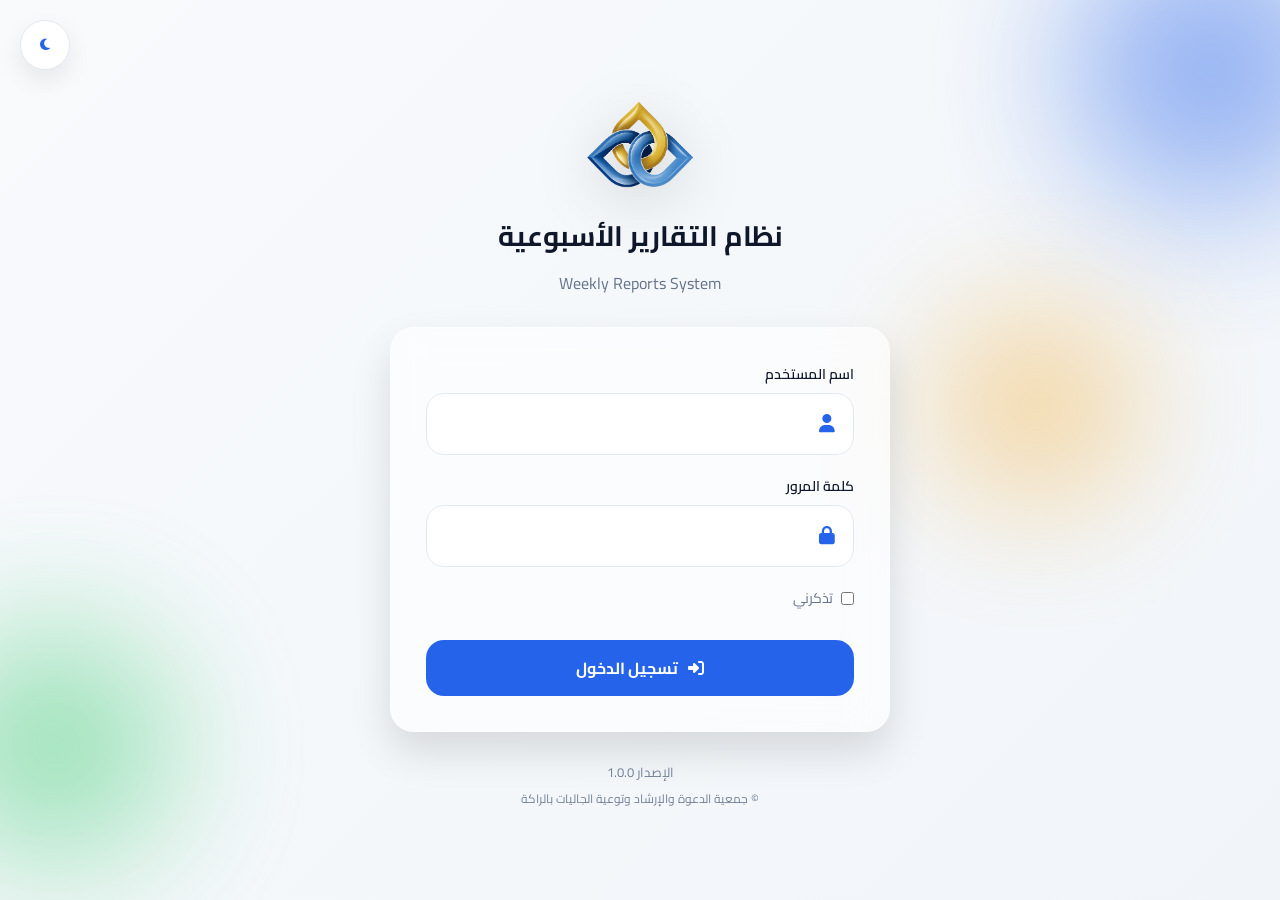
<file: index.html>
<!DOCTYPE html>
<html lang="ar" dir="rtl">

<head>

    <meta charset="UTF-8">
    <meta name="viewport" content="width=device-width, initial-scale=1.0">

    <title>نظام التقارير الأسبوعية</title>

    <meta name="description" content="Weekly Reports System">

    <!-- Google Font -->
    <link rel="preconnect" href="https://fonts.googleapis.com">
    <link rel="preconnect" href="https://fonts.gstatic.com" crossorigin>

    <link href="https://fonts.googleapis.com/css2?family=Cairo:wght@300;400;500;600;700;800&display=swap"
        rel="stylesheet">

    <!-- Font Awesome -->
    <link rel="stylesheet"
        href="https://cdnjs.cloudflare.com/ajax/libs/font-awesome/6.7.2/css/all.min.css">

    <!-- CSS -->
    
    <link rel="stylesheet" href="assets/css/variables.css">
    <link rel="stylesheet" href="assets/css/reset.css">
    <link rel="stylesheet" href="assets/css/layout.css">
    <link rel="stylesheet" href="assets/css/components.css">
    <link rel="stylesheet" href="assets/css/animations.css">
    <link rel="stylesheet" href="assets/css/responsive.css">
    <link rel="stylesheet" href="assets/css/style.css">

</head>

<body>

    <!-- Background -->

    <div class="background">

        <span class="circle circle-1"></span>
        <span class="circle circle-2"></span>
        <span class="circle circle-3"></span>

    </div>

    <!-- Login -->

    <main id="loginContainer" class="login-container">

        <!-- Logo -->

        <section class="login-header">

            <img
                src="assets/images/logo.png"
                alt="Logo"
                id="logo"
                class="logo">

            <h1 class="system-title">

                نظام التقارير الأسبوعية

            </h1>

            <p class="system-subtitle">

                Weekly Reports System

            </p>

        </section>

        <!-- Card -->

        <section class="login-card">

            <form id="loginForm">

                <!-- Username -->

                <div class="input-group">

                    <label>

                        اسم المستخدم

                    </label>

                    <div class="input-box">

                        <i class="fa-solid fa-user"></i>

                        <input
                            id="username"
                            type="text"
                            autocomplete="username"
                            required>

                    </div>

                </div>

                <!-- Password -->

                <div class="input-group">

                    <label>

                        كلمة المرور

                    </label>

                    <div class="input-box">

                        <i class="fa-solid fa-lock"></i>

                        <input
                            id="password"
                            type="password"
                            autocomplete="current-password"
                            required>

                    </div>

                </div>

                <!-- Remember -->

                <div class="remember-row">

                    <label class="remember">

                        <input
                            id="rememberMe"
                            type="checkbox">

                        <span>

                            تذكرني

                        </span>

                    </label>

                </div>

                <!-- Button -->

                <button
                    id="loginBtn"
                    class="login-btn"
                    type="submit">

                    <i class="fa-solid fa-right-to-bracket"></i>

                    تسجيل الدخول

                </button>

            </form>

        </section>

        <!-- Theme -->

        <button
            id="themeToggle"
            class="theme-toggle"
            type="button">

            <i class="fa-solid fa-moon"></i>

        </button>

        <!-- Footer -->

        <footer class="footer">

            <span>

                الإصدار 1.0.0

            </span>

            <small>

                © جمعية الدعوة والإرشاد وتوعية الجاليات بالراكة

            </small>

        </footer>

    </main>

    <!-- JS -->
    <script src="config/config.js"></script>
    
    <script src="assets/js/core/api.js"></script>
    
    <script src="assets/js/core/app.js"></script>

    <script src="assets/js/core/auth.js"></script>

    <script src="assets/js/modules/theme.js"></script>

    <script src="assets/js/pages/login.js"></script>

</body>

</html>
</file>
<file: assets/css/variables.css>
/* ==========================================
   Weekly Reports System
   Design System v1.0
========================================== */

:root{

    /* Typography */

    --font-family: "Cairo", sans-serif;

    --font-size-xs:12px;
    --font-size-sm:14px;
    --font-size-md:16px;
    --font-size-lg:18px;
    --font-size-xl:22px;
    --font-size-2xl:28px;
    --font-size-3xl:36px;

    /* Font Weight */

    --fw-light:300;
    --fw-normal:400;
    --fw-medium:500;
    --fw-semibold:600;
    --fw-bold:700;
    --fw-black:800;

    /* Radius */

    --radius-sm:8px;
    --radius-md:12px;
    --radius-lg:18px;
    --radius-xl:24px;
    --radius-full:999px;

    /* Shadows */

    --shadow-sm:0 4px 12px rgba(0,0,0,.05);

    --shadow-md:0 10px 25px rgba(0,0,0,.08);

    --shadow-lg:0 20px 40px rgba(0,0,0,.12);

    /* Animation */

    --transition:.30s ease;

    /* Layout */

    --header-height:70px;

    --sidebar-width:260px;

    --container-width:1200px;

    /* Colors */

    --primary:#2563EB;

    --primary-hover:#1D4ED8;

    --success:#22C55E;

    --warning:#F59E0B;

    --danger:#EF4444;

    --info:#06B6D4;

    /* Light */

    --background:#F8FAFC;

    --surface:#FFFFFF;

    --surface-alt:#F1F5F9;

    --text:#0F172A;

    --text-light:#64748B;

    --border:#E2E8F0;

    /* Glass */

    --glass-bg:rgba(255,255,255,.60);

    --glass-border:rgba(255,255,255,.25);

    --blur:18px;

}


/* ==========================================
            Dark Theme
========================================== */

[data-theme="dark"]{

    --background:#0F172A;

    --surface:#1E293B;

    --surface-alt:#334155;

    --text:#F8FAFC;

    --text-light:#CBD5E1;

    --border:#475569;

    --glass-bg:rgba(30,41,59,.70);

    --glass-border:rgba(255,255,255,.08);

    --shadow-sm:0 4px 12px rgba(0,0,0,.25);

    --shadow-md:0 10px 30px rgba(0,0,0,.35);

    --shadow-lg:0 20px 50px rgba(0,0,0,.45);

}
</file>
<file: assets/css/layout.css>
/* ==========================================
   LAYOUT.CSS
   Weekly Reports System
========================================== */

/* ---------- Body ---------- */

body{
    min-height:100vh;
    background:var(--background);
}

/* ---------- Main Container ---------- */

.container{

    width:min(100% - 32px,var(--container-width));

    margin-inline:auto;

}

/* ---------- Login Page ---------- */

.login-container{

    min-height:100vh;

    display:flex;

    flex-direction:column;

    justify-content:center;

    align-items:center;

    padding:40px 20px;

    position:relative;

    z-index:2;

}

/* ---------- Login Header ---------- */

.login-header{

    display:flex;

    flex-direction:column;

    align-items:center;

    gap:12px;

    margin-bottom:30px;

}

/* ---------- Login Card ---------- */

.login-card{

    width:100%;

    max-width:420px;

}

/* ---------- Form ---------- */

#loginForm{

    display:flex;

    flex-direction:column;

    gap:20px;

}

/* ---------- Input Group ---------- */

.input-group{

    display:flex;

    flex-direction:column;

    gap:8px;

}

/* ---------- Remember ---------- */

.remember-row{

    display:flex;

    justify-content:space-between;

    align-items:center;

}

/* ---------- Footer ---------- */

.footer{

    margin-top:30px;

    display:flex;

    flex-direction:column;

    align-items:center;

    gap:6px;

    text-align:center;

}

/* ---------- Theme Button ---------- */

.theme-toggle{

    position:fixed;

    top:20px;

    left:20px;

    z-index:999;

}

/* ---------- Background ---------- */

.background{

    position:fixed;

    inset:0;

    overflow:hidden;

    z-index:1;

}
</file>
<file: assets/css/components.css>
/* ==========================================
   COMPONENTS.CSS
   Weekly Reports System
========================================== */

/* ========= Logo ========= */

.logo{

    width:110px;

    height:110px;

    object-fit:contain;

}

/* ========= Titles ========= */

.system-title{

    font-size:var(--font-size-2xl);

    font-weight:var(--fw-bold);

    color:var(--text);

    text-align:center;

}

.system-subtitle{

    font-size:var(--font-size-md);

    color:var(--text-light);

    text-align:center;

}

/* ========= Login Card ========= */

.login-card{

    background:var(--glass-bg);

    backdrop-filter:blur(var(--blur));

    -webkit-backdrop-filter:blur(var(--blur));

    border:1px solid var(--glass-border);

    border-radius:var(--radius-xl);

    padding:35px;

    box-shadow:var(--shadow-lg);

}

/* ========= Labels ========= */

.input-group label{

    font-size:var(--font-size-sm);

    font-weight:var(--fw-semibold);

    color:var(--text);

}

/* ========= Input ========= */

.input-box{

    display:flex;

    align-items:center;

    gap:12px;

    background:var(--surface);

    border:1px solid var(--border);

    border-radius:var(--radius-lg);

    padding:15px 18px;

    transition:var(--transition);

}

.input-box i{

    color:var(--primary);

    font-size:18px;

}

.input-box input{

    flex:1;

    font-size:var(--font-size-md);

    color:var(--text);

}

.input-box:focus-within{

    border-color:var(--primary);

    box-shadow:0 0 0 4px rgba(37,99,235,.12);

}

/* ========= Remember ========= */

.remember{

    display:flex;

    align-items:center;

    gap:8px;

    font-size:14px;

    color:var(--text-light);

    cursor:pointer;

}

/* ========= Login Button ========= */

.login-btn{

    width:100%;

    height:56px;

    border-radius:var(--radius-lg);

    background:var(--primary);

    color:#fff;

    font-size:16px;

    font-weight:700;

    display:flex;

    justify-content:center;

    align-items:center;

    gap:10px;

    transition:var(--transition);

}

.login-btn:hover{

    background:var(--primary-hover);

    transform:translateY(-2px);

}

.login-btn:active{

    transform:scale(.98);

}

/* ========= Theme ========= */

.theme-toggle{

    width:50px;

    height:50px;

    border-radius:50%;

    background:var(--surface);

    border:1px solid var(--border);

    box-shadow:var(--shadow-md);

    display:flex;

    justify-content:center;

    align-items:center;

    color:var(--primary);

    transition:var(--transition);

}

.theme-toggle:hover{

    transform:rotate(20deg);

}

/* ========= Footer ========= */

.footer{

    color:var(--text-light);

    font-size:13px;

}

.footer small{

    font-size:12px;

}
</file>
<file: assets/css/animations.css>
/* ==========================================
   ANIMATIONS.CSS
   Weekly Reports System
========================================== */

/* ========= Transition ========= */

*{
    transition:
        background var(--transition),
        color var(--transition),
        border-color var(--transition),
        box-shadow var(--transition),
        transform var(--transition),
        opacity var(--transition);
}

/* ========= Fade ========= */

@keyframes fadeIn{

    from{

        opacity:0;

    }

    to{

        opacity:1;

    }

}

/* ========= Slide Up ========= */

@keyframes slideUp{

    from{

        opacity:0;

        transform:translateY(30px);

    }

    to{

        opacity:1;

        transform:translateY(0);

    }

}

/* ========= Scale ========= */

@keyframes scaleIn{

    from{

        opacity:0;

        transform:scale(.95);

    }

    to{

        opacity:1;

        transform:scale(1);

    }

}

/* ========= Floating ========= */

@keyframes floating{

    0%{

        transform:translateY(0px);

    }

    50%{

        transform:translateY(-15px);

    }

    100%{

        transform:translateY(0px);

    }

}

/* ========= Rotate ========= */

@keyframes rotateSlow{

    from{

        transform:rotate(0deg);

    }

    to{

        transform:rotate(360deg);

    }

}

/* ========= Glow ========= */

@keyframes glow{

    0%{

        box-shadow:0 0 0 rgba(37,99,235,0);

    }

    50%{

        box-shadow:0 0 25px rgba(37,99,235,.25);

    }

    100%{

        box-shadow:0 0 0 rgba(37,99,235,0);

    }

}

/* ========= Login ========= */

.login-header{

    animation:slideUp .7s ease;

}

.login-card{

    animation:scaleIn .8s ease;

}

.footer{

    animation:fadeIn 1s ease;

}

/* ========= Background ========= */

.circle{

    animation:floating 8s ease-in-out infinite;

}

.circle:nth-child(2){

    animation-delay:2s;

}

.circle:nth-child(3){

    animation-delay:4s;

}
</file>
<file: assets/css/responsive.css>
/* ==========================================
   RESPONSIVE.CSS
========================================== */

/* ========= Tablet ========= */

@media (min-width:768px){

    .login-card{

        max-width:460px;

    }

}

/* ========= Laptop ========= */

@media (min-width:992px){

    .login-card{

        max-width:480px;

    }

}

/* ========= Desktop ========= */

@media (min-width:1200px){

    .login-card{

        max-width:500px;

    }

}

/* ========= Large Screen ========= */

@media (min-width:1440px){

    body{

        font-size:17px;

    }

}
</file>
<file: assets/css/style.css>
/* ==========================================
   STYLE.CSS
   Weekly Reports System
========================================== */

/* ========= Body ========= */

body{

    background:linear-gradient(
        135deg,
        var(--background),
        var(--surface-alt)
    );

}

/* ========= Background ========= */

.background{

    position:fixed;

    inset:0;

    overflow:hidden;

}

/* ========= Circles ========= */

.circle{

    position:absolute;

    border-radius:50%;

    filter:blur(70px);

    opacity:.45;

}

.circle-1{

    width:280px;

    height:280px;

    background:var(--primary);

    top:-70px;

    right:-70px;

}

.circle-2{

    width:230px;

    height:230px;

    background:var(--success);

    bottom:40px;

    left:-60px;

}

.circle-3{

    width:180px;

    height:180px;

    background:var(--warning);

    bottom:45%;

    right:12%;

}

/* ========= Logo ========= */

.logo{

    filter:drop-shadow(0 12px 30px rgba(0,0,0,.15));

}

/* ========= Login Button ========= */

.login-btn{

    margin-top:10px;

}

/* ========= Footer ========= */

.footer{

    opacity:.9;

}
</file>
<file: assets/css/admin-dashboard.css>
/* ==========================================
   ADMIN DASHBOARD
   Weekly Reports System
========================================== */

/* ==========================
   Wrapper
========================== */

.dashboard-wrapper{

    min-height:100vh;

    background:
        linear-gradient(
            180deg,
            var(--background),
            var(--surface-alt)
        );

}

/* ==========================
   Header
========================== */

.dashboard-header{

    position:sticky;

    top:0;

    z-index:1000;

    display:flex;

    justify-content:space-between;

    align-items:center;

    padding:18px 30px;

    background:var(--glass-bg);

    backdrop-filter:blur(var(--blur));

    -webkit-backdrop-filter:blur(var(--blur));

    border-bottom:1px solid var(--glass-border);

    box-shadow:var(--shadow-sm);

}

/* ==========================
   Header Left
========================== */

.header-left{

    display:flex;

    align-items:center;

    gap:18px;

}

.header-logo{

    width:58px;

    height:58px;

    object-fit:contain;

}

.header-title{

    display:flex;

    flex-direction:column;

    gap:4px;

}

.header-title h2{

    font-size:22px;

    color:var(--text);

    font-weight:700;

}

.header-title span{

    font-size:13px;

    color:var(--text-light);

}

/* ==========================
   Header Right
========================== */

.header-right{

    display:flex;

    align-items:center;

    gap:12px;

}

/* ==========================
   Clock
========================== */

.clock-box{

    display:flex;

    align-items:center;

    gap:8px;

    background:var(--surface);

    padding:12px 18px;

    border-radius:16px;

    border:1px solid var(--border);

    box-shadow:var(--shadow-sm);

}

.clock-box i{

    color:var(--primary);

}

#clock{

    font-weight:700;

    color:var(--text);

    font-size:15px;

}

/* ==========================
   Header Buttons
========================== */

.header-btn{

    width:48px;

    height:48px;

    border:none;

    border-radius:16px;

    background:var(--surface);

    color:var(--primary);

    cursor:pointer;

    transition:var(--transition);

    box-shadow:var(--shadow-sm);

}

.header-btn:hover{

    transform:translateY(-3px);

    box-shadow:var(--shadow-md);

}

.header-btn:active{

    transform:scale(.96);

}

.header-btn.danger{

    color:var(--danger);

}

/* ==========================
   Main
========================== */

.dashboard{

    width:min(100% - 40px,1200px);

    margin:auto;

    padding:30px 0 40px;

}

/* ==========================
   Welcome Card
========================== */

.welcome-card{

    position:relative;

    overflow:hidden;

    background:var(--glass-bg);

    backdrop-filter:blur(var(--blur));

    -webkit-backdrop-filter:blur(var(--blur));

    border:1px solid var(--glass-border);

    border-radius:28px;

    padding:35px;

    box-shadow:var(--shadow-lg);

    margin-bottom:28px;

}

.welcome-card::before{

    content:"";

    position:absolute;

    width:260px;

    height:260px;

    border-radius:50%;

    background:rgba(37,99,235,.08);

    left:-90px;

    top:-90px;

}

.welcome-content{

    position:relative;

    z-index:2;

}

.welcome-text{

    display:inline-block;

    font-size:15px;

    color:var(--primary);

    margin-bottom:10px;

    font-weight:600;

}

.welcome-card h1{

    font-size:34px;

    color:var(--text);

    margin-bottom:10px;

}

.welcome-card p{

    color:var(--text-light);

    font-size:15px;

    max-width:600px;

}
/* ==========================
   Menu Cards
========================== */

.cards{

    display:grid;

    grid-template-columns:repeat(auto-fit,minmax(230px,1fr));

    gap:22px;

    margin-bottom:30px;

}

.menu-card{

    position:relative;

    overflow:hidden;

    background:var(--glass-bg);

    backdrop-filter:blur(var(--blur));

    -webkit-backdrop-filter:blur(var(--blur));

    border:1px solid var(--glass-border);

    border-radius:24px;

    padding:28px;

    cursor:pointer;

    transition:all .35s ease;

    text-align:right;

    box-shadow:var(--shadow-sm);

}

.menu-card::before{

    content:"";

    position:absolute;

    width:140px;

    height:140px;

    border-radius:50%;

    background:rgba(37,99,235,.08);

    top:-50px;

    left:-50px;

    transition:.35s;

}

.menu-card:hover{

    transform:translateY(-8px);

    box-shadow:var(--shadow-lg);

    border-color:var(--primary);

}

.menu-card:hover::before{

    transform:scale(1.3);

}

.card-icon{

    width:70px;

    height:70px;

    border-radius:20px;

    display:flex;

    justify-content:center;

    align-items:center;

    margin-bottom:20px;

    background:linear-gradient(
        135deg,
        var(--primary),
        var(--primary-light)
    );

    color:#fff;

    font-size:28px;

    box-shadow:0 12px 30px rgba(37,99,235,.25);

}

.menu-card h3{

    font-size:20px;

    color:var(--text);

    margin-bottom:8px;

    font-weight:700;

}

.menu-card p{

    font-size:14px;

    color:var(--text-light);

    line-height:1.8;

}

.menu-card:active{

    transform:scale(.97);

}

/* ==========================
   Statistics
========================== */

.statistics{

    display:grid;

    grid-template-columns:repeat(auto-fit,minmax(220px,1fr));

    gap:20px;

}

.stat-card{

    position:relative;

    overflow:hidden;

    background:var(--glass-bg);

    backdrop-filter:blur(var(--blur));

    -webkit-backdrop-filter:blur(var(--blur));

    border:1px solid var(--glass-border);

    border-radius:22px;

    padding:24px;

    transition:.35s;

    box-shadow:var(--shadow-sm);

}

.stat-card::after{

    content:"";

    position:absolute;

    left:0;

    top:0;

    width:5px;

    height:100%;

    background:linear-gradient(
        to bottom,
        var(--primary),
        var(--primary-light)
    );

}

.stat-card:hover{

    transform:translateY(-5px);

    box-shadow:var(--shadow-md);

}

.stat-card span{

    display:block;

    color:var(--text-light);

    font-size:14px;

    margin-bottom:14px;

}

.stat-card h2{

    font-size:34px;

    color:var(--primary);

    font-weight:800;

    letter-spacing:1px;

}
/* ==========================
   Focus States
========================== */

button:focus-visible{

    outline:3px solid var(--primary);

    outline-offset:3px;

}

.menu-card:focus-visible,
.header-btn:focus-visible{

    border-color:var(--primary);

}

/* ==========================
   Fade Animation
========================== */

.dashboard-header,
.welcome-card,
.menu-card,
.stat-card{

    animation:fadeUp .5s ease both;

}

.cards .menu-card:nth-child(1){

    animation-delay:.10s;

}

.cards .menu-card:nth-child(2){

    animation-delay:.18s;

}

.cards .menu-card:nth-child(3){

    animation-delay:.26s;

}

.cards .menu-card:nth-child(4){

    animation-delay:.34s;

}

.statistics .stat-card:nth-child(1){

    animation-delay:.42s;

}

.statistics .stat-card:nth-child(2){

    animation-delay:.50s;

}

.statistics .stat-card:nth-child(3){

    animation-delay:.58s;

}

.statistics .stat-card:nth-child(4){

    animation-delay:.66s;

}

@keyframes fadeUp{

    from{

        opacity:0;

        transform:translateY(25px);

    }

    to{

        opacity:1;

        transform:translateY(0);

    }

}

/* ==========================
   Scrollbar
========================== */

::-webkit-scrollbar{

    width:10px;

}

::-webkit-scrollbar-track{

    background:transparent;

}

::-webkit-scrollbar-thumb{

    background:var(--primary);

    border-radius:20px;

}

::-webkit-scrollbar-thumb:hover{

    background:var(--primary-dark);

}

/* ==========================
   Mobile
========================== */

@media(max-width:992px){

    .dashboard{

        width:calc(100% - 30px);

    }

    .dashboard-header{

        padding:16px 20px;

    }

}

@media(max-width:768px){

    .dashboard-header{

        flex-direction:column;

        gap:18px;

        padding:20px;

    }

    .header-left{

        width:100%;

        justify-content:center;

    }

    .header-right{

        width:100%;

        justify-content:center;

        flex-wrap:wrap;

    }

    .welcome-card{

        padding:25px;

    }

    .welcome-card h1{

        font-size:28px;

    }

    .cards{

        grid-template-columns:1fr;

    }

    .statistics{

        grid-template-columns:1fr;

    }

}

@media(max-width:480px){

    .header-logo{

        width:48px;

        height:48px;

    }

    .header-title h2{

        font-size:18px;

    }

    .header-title span{

        font-size:12px;

    }

    .clock-box{

        width:100%;

        justify-content:center;

    }

    .header-btn{

        width:46px;

        height:46px;

    }

    .welcome-card{

        border-radius:22px;

    }

    .menu-card{

        padding:22px;

    }

    .card-icon{

        width:60px;

        height:60px;

        font-size:24px;

        border-radius:18px;

    }

    .menu-card h3{

        font-size:18px;

    }

    .stat-card{

        padding:20px;

    }

    .stat-card h2{

        font-size:30px;

    }

}

/* ==========================
   Desktop
========================== */

@media(min-width:1400px){

    .dashboard{

        max-width:1350px;

    }

}

/* ==========================
   End Of File
========================== */
</file>
<file: assets/css/employee-dashboard.css>
/* ==========================================
   EMPLOYEE DASHBOARD
   Weekly Reports System
========================================== */

/* ==========================
   Wrapper
========================== */

.dashboard-wrapper{

    min-height:100vh;

    background:linear-gradient(
        180deg,
        var(--background),
        var(--surface-alt)
    );

}

/* ==========================
   Header
========================== */

.dashboard-header{

    position:sticky;

    top:0;

    z-index:1000;

    display:flex;

    justify-content:space-between;

    align-items:center;

    padding:18px 30px;

    background:var(--glass-bg);

    backdrop-filter:blur(var(--blur));

    -webkit-backdrop-filter:blur(var(--blur));

    border-bottom:1px solid var(--glass-border);

    box-shadow:var(--shadow-sm);

}

.header-left{

    display:flex;

    align-items:center;

    gap:18px;

}

.header-logo{

    width:56px;

    height:56px;

    object-fit:contain;

}

.header-title{

    display:flex;

    flex-direction:column;

    gap:4px;

}

.header-title h2{

    font-size:22px;

    color:var(--text);

    font-weight:700;

}

.header-title span{

    font-size:13px;

    color:var(--text-light);

}

.header-right{

    display:flex;

    align-items:center;

    gap:12px;

}

/* ==========================
   Clock
========================== */

.clock-box{

    display:flex;

    align-items:center;

    gap:8px;

    padding:12px 18px;

    border-radius:16px;

    background:var(--surface);

    border:1px solid var(--border);

    box-shadow:var(--shadow-sm);

}

.clock-box i{

    color:var(--primary);

}

#clock{

    color:var(--text);

    font-weight:700;

}

/* ==========================
   Header Buttons
========================== */

.header-btn{

    width:48px;

    height:48px;

    border:none;

    border-radius:16px;

    cursor:pointer;

    background:var(--surface);

    color:var(--primary);

    transition:.30s;

    box-shadow:var(--shadow-sm);

}

.header-btn:hover{

    transform:translateY(-3px);

    box-shadow:var(--shadow-md);

}

.header-btn.danger{

    color:var(--danger);

}

/* ==========================
   Dashboard
========================== */

.dashboard{

    width:min(100% - 40px,1200px);

    margin:auto;

    padding:30px 0 40px;

}

/* ==========================
   Welcome
========================== */

.welcome-card{

    position:relative;

    overflow:hidden;

    background:var(--glass-bg);

    backdrop-filter:blur(var(--blur));

    border:1px solid var(--glass-border);

    border-radius:28px;

    padding:35px;

    margin-bottom:28px;

    box-shadow:var(--shadow-lg);

}

.welcome-card::before{

    content:"";

    position:absolute;

    width:250px;

    height:250px;

    border-radius:50%;

    background:rgba(37,99,235,.08);

    left:-80px;

    top:-80px;

}

.welcome-text{

    display:inline-block;

    color:var(--primary);

    font-weight:700;

    margin-bottom:10px;

}

.welcome-card h1{

    color:var(--text);

    font-size:32px;

    margin-bottom:10px;

}

.welcome-card p{

    color:var(--text-light);

    font-size:15px;

}
/* ==========================
   Menu Cards
========================== */

.cards{

    display:grid;

    grid-template-columns:repeat(auto-fit,minmax(280px,1fr));

    gap:24px;

    margin-bottom:30px;

}

.menu-card{

    position:relative;

    overflow:hidden;

    background:var(--glass-bg);

    backdrop-filter:blur(var(--blur));

    -webkit-backdrop-filter:blur(var(--blur));

    border:1px solid var(--glass-border);

    border-radius:24px;

    padding:28px;

    text-align:right;

    cursor:pointer;

    transition:.35s;

    box-shadow:var(--shadow-sm);

}

.menu-card::before{

    content:"";

    position:absolute;

    width:150px;

    height:150px;

    border-radius:50%;

    background:rgba(37,99,235,.08);

    top:-60px;

    left:-60px;

    transition:.35s;

}

.menu-card:hover{

    transform:translateY(-8px);

    border-color:var(--primary);

    box-shadow:var(--shadow-lg);

}

.menu-card:hover::before{

    transform:scale(1.25);

}

.card-icon{

    width:70px;

    height:70px;

    display:flex;

    justify-content:center;

    align-items:center;

    border-radius:20px;

    margin-bottom:20px;

    background:linear-gradient(
        135deg,
        var(--primary),
        var(--primary-light)
    );

    color:#fff;

    font-size:28px;

    box-shadow:0 12px 30px rgba(37,99,235,.25);

}

.menu-card h3{

    font-size:21px;

    color:var(--text);

    margin-bottom:10px;

}

.menu-card p{

    color:var(--text-light);

    line-height:1.8;

    font-size:14px;

}

/* ==========================
   Statistics
========================== */

.statistics{

    display:grid;

    grid-template-columns:repeat(auto-fit,minmax(240px,1fr));

    gap:20px;

}

.stat-card{

    position:relative;

    overflow:hidden;

    background:var(--glass-bg);

    backdrop-filter:blur(var(--blur));

    -webkit-backdrop-filter:blur(var(--blur));

    border:1px solid var(--glass-border);

    border-radius:22px;

    padding:24px;

    transition:.35s;

    box-shadow:var(--shadow-sm);

}

.stat-card::after{

    content:"";

    position:absolute;

    top:0;

    left:0;

    width:5px;

    height:100%;

    background:linear-gradient(
        to bottom,
        var(--primary),
        var(--primary-light)
    );

}

.stat-card:hover{

    transform:translateY(-5px);

    box-shadow:var(--shadow-md);

}

.stat-card span{

    display:block;

    color:var(--text-light);

    margin-bottom:14px;

    font-size:14px;

}

.stat-card h2{

    font-size:34px;

    color:var(--primary);

    font-weight:800;

}

/* ==========================
   Animation
========================== */

.dashboard-header,
.welcome-card,
.menu-card,
.stat-card{

    animation:fadeUp .45s ease both;

}

.cards .menu-card:nth-child(1){

    animation-delay:.10s;

}

.cards .menu-card:nth-child(2){

    animation-delay:.20s;

}

.statistics .stat-card:nth-child(1){

    animation-delay:.30s;

}

.statistics .stat-card:nth-child(2){

    animation-delay:.40s;

}

@keyframes fadeUp{

    from{

        opacity:0;

        transform:translateY(25px);

    }

    to{

        opacity:1;

        transform:translateY(0);

    }

}

/* ==========================
   Responsive
========================== */

@media(max-width:768px){

    .dashboard-header{

        flex-direction:column;

        gap:18px;

        padding:20px;

    }

    .header-left,
    .header-right{

        width:100%;

        justify-content:center;

    }

    .cards{

        grid-template-columns:1fr;

    }

    .statistics{

        grid-template-columns:1fr;

    }

}

@media(max-width:480px){

    .dashboard{

        width:calc(100% - 24px);

    }

    .welcome-card{

        padding:24px;

    }

    .welcome-card h1{

        font-size:28px;

    }

    .header-logo{

        width:48px;

        height:48px;

    }

    .card-icon{

        width:60px;

        height:60px;

        font-size:24px;

    }

}
</file>
<file: assets/css/upload-report.css>
/* ==========================================
   UPLOAD REPORT
========================================== */

/* ==========================
   Page
========================== */

.page{

    width:min(100% - 40px,760px);

    margin:30px auto;

}

/* ==========================
   Header
========================== */

.page-header{

    display:flex;

    justify-content:space-between;

    align-items:center;

    margin-bottom:24px;

}

.page-header h2{

    font-size:28px;

    color:var(--text);

    font-weight:700;

}

.header-btn{

    width:48px;

    height:48px;

    border:none;

    border-radius:14px;

    background:var(--surface);

    color:var(--primary);

    cursor:pointer;

    transition:.30s;

    box-shadow:var(--shadow-sm);

}

.header-btn:hover{

    transform:translateY(-3px);

}

/* ==========================
   Employee Card
========================== */

.info-card{

    background:var(--glass-bg);

    backdrop-filter:blur(var(--blur));

    border:1px solid var(--glass-border);

    border-radius:24px;

    padding:24px;

    display:grid;

    gap:18px;

    margin-bottom:24px;

}

.info-row{

    display:flex;

    justify-content:space-between;

    align-items:center;

    border-bottom:1px solid var(--border);

    padding-bottom:12px;

}

.info-row:last-child{

    border-bottom:none;

    padding-bottom:0;

}

.info-row span{

    color:var(--text-light);

    font-size:15px;

}

.info-row strong{

    color:var(--text);

    font-size:16px;

    font-weight:700;

}

/* ==========================
   Status Card
========================== */

.status-card{

    border-radius:22px;

    padding:20px;

    margin-bottom:24px;

    text-align:center;

    font-size:16px;

    font-weight:700;

    background:rgba(59,130,246,.12);

    color:var(--primary);

    border:1px solid rgba(59,130,246,.25);

}
/* ==========================
   Upload Card
========================== */

.upload-card{

    background:var(--glass-bg);

    backdrop-filter:blur(var(--blur));

    border:1px solid var(--glass-border);

    border-radius:24px;

    padding:30px;

    text-align:center;

    box-shadow:var(--shadow-sm);

}

/* ==========================
   Upload Box
========================== */

.upload-box{

    display:flex;

    flex-direction:column;

    align-items:center;

    justify-content:center;

    gap:16px;

    min-height:230px;

    border:2px dashed var(--primary);

    border-radius:22px;

    cursor:pointer;

    transition:.30s;

    background:rgba(37,99,235,.05);

}

.upload-box:hover{

    background:rgba(37,99,235,.10);

    transform:translateY(-3px);

}

.upload-box i{

    font-size:72px;

    color:#e53935;

}

.upload-box h3{

    font-size:22px;

    color:var(--text);

}

.upload-box span{

    color:var(--text-light);

    font-size:14px;

}

/* ==========================
   File Input
========================== */

#pdfFile{

    display:none;

}

/* ==========================
   Selected File
========================== */

.selected-file{

    margin-top:22px;

    padding:18px;

    border-radius:16px;

    background:var(--surface);

    border:1px solid var(--border);

    color:var(--text);

    font-weight:600;

    word-break:break-word;

}

/* ==========================
   Upload Button
========================== */

.upload-btn{

    width:100%;

    margin-top:24px;

    height:56px;

    border:none;

    border-radius:16px;

    background:linear-gradient(

        135deg,

        var(--primary),

        var(--primary-light)

    );

    color:#fff;

    font-size:17px;

    font-weight:700;

    cursor:pointer;

    transition:.30s;

}

.upload-btn:hover{

    transform:translateY(-3px);

}

.upload-btn:disabled{

    opacity:.55;

    cursor:not-allowed;

    transform:none;

}

/* ==========================
   Status Types
========================== */

.status-open{

    background:#e8f5e9;

    color:#2e7d32;

    border:1px solid #81c784;

}

.status-closed{

    background:#ffebee;

    color:#c62828;

    border:1px solid #ef9a9a;

}

.status-holiday{

    background:#fff8e1;

    color:#f57f17;

    border:1px solid #ffd54f;

}

/* ==========================
   Responsive
========================== */

@media(max-width:768px){

    .page{

        width:calc(100% - 24px);

    }

    .page-header{

        gap:15px;

    }

    .page-header h2{

        font-size:22px;

        text-align:center;

    }

    .upload-box{

        min-height:190px;

    }

    .upload-box i{

        font-size:58px;

    }

}

@media(max-width:480px){

    .info-row{

        flex-direction:column;

        align-items:flex-start;

        gap:6px;

    }

    .upload-btn{

        height:52px;

        font-size:16px;

    }

}
</file>
<file: assets/css/manager-dashboard.css>
/* ==========================================
   MANAGER DASHBOARD
   Weekly Reports System
========================================== */

/* ==========================
   Wrapper
========================== */

.dashboard-wrapper{

    min-height:100vh;

    background:linear-gradient(
        180deg,
        var(--background),
        var(--surface-alt)
    );

}

/* ==========================
   Header
========================== */

.dashboard-header{

    position:sticky;

    top:0;

    z-index:1000;

    display:flex;

    justify-content:space-between;

    align-items:center;

    padding:18px 30px;

    background:var(--glass-bg);

    backdrop-filter:blur(var(--blur));

    -webkit-backdrop-filter:blur(var(--blur));

    border-bottom:1px solid var(--glass-border);

    box-shadow:var(--shadow-sm);

}

.header-left{

    display:flex;

    align-items:center;

    gap:18px;

}

.header-logo{

    width:56px;

    height:56px;

    object-fit:contain;

}

.header-title{

    display:flex;

    flex-direction:column;

    gap:4px;

}

.header-title h2{

    font-size:22px;

    color:var(--text);

    font-weight:700;

}

.header-title span{

    font-size:13px;

    color:var(--text-light);

}

.header-right{

    display:flex;

    align-items:center;

    gap:12px;

}

/* ==========================
   Clock
========================== */

.clock-box{

    display:flex;

    align-items:center;

    gap:8px;

    padding:12px 18px;

    border-radius:16px;

    background:var(--surface);

    border:1px solid var(--border);

    box-shadow:var(--shadow-sm);

}

.clock-box i{

    color:var(--primary);

}

#clock{

    color:var(--text);

    font-weight:700;

}

/* ==========================
   Header Buttons
========================== */

.header-btn{

    width:48px;

    height:48px;

    border:none;

    border-radius:16px;

    cursor:pointer;

    background:var(--surface);

    color:var(--primary);

    transition:.3s;

    box-shadow:var(--shadow-sm);

}

.header-btn:hover{

    transform:translateY(-3px);

    box-shadow:var(--shadow-md);

}

.header-btn.danger{

    color:var(--danger);

}

/* ==========================
   Dashboard
========================== */

.dashboard{

    width:min(100% - 40px,1200px);

    margin:auto;

    padding:30px 0 40px;

}

/* ==========================
   Welcome
========================== */

.welcome-card{

    position:relative;

    overflow:hidden;

    background:var(--glass-bg);

    backdrop-filter:blur(var(--blur));

    border:1px solid var(--glass-border);

    border-radius:28px;

    padding:35px;

    margin-bottom:28px;

    box-shadow:var(--shadow-lg);

}

.welcome-card::before{

    content:"";

    position:absolute;

    width:250px;

    height:250px;

    border-radius:50%;

    background:rgba(37,99,235,.08);

    left:-80px;

    top:-80px;

}

.welcome-text{

    display:inline-block;

    color:var(--primary);

    font-weight:700;

    margin-bottom:10px;

}

.welcome-card h1{

    color:var(--text);

    font-size:32px;

    margin-bottom:10px;

}

.welcome-card p{

    color:var(--text-light);

    font-size:15px;

}
/* ==========================
   Menu Cards
========================== */

.cards{

    display:grid;

    grid-template-columns:repeat(auto-fit,minmax(280px,1fr));

    gap:24px;

    margin-bottom:30px;

}

.menu-card{

    position:relative;

    overflow:hidden;

    background:var(--glass-bg);

    backdrop-filter:blur(var(--blur));

    -webkit-backdrop-filter:blur(var(--blur));

    border:1px solid var(--glass-border);

    border-radius:24px;

    padding:28px;

    text-align:right;

    cursor:pointer;

    transition:.35s;

    box-shadow:var(--shadow-sm);

}

.menu-card::before{

    content:"";

    position:absolute;

    width:150px;

    height:150px;

    border-radius:50%;

    background:rgba(37,99,235,.08);

    top:-60px;

    left:-60px;

    transition:.35s;

}

.menu-card:hover{

    transform:translateY(-8px);

    border-color:var(--primary);

    box-shadow:var(--shadow-lg);

}

.menu-card:hover::before{

    transform:scale(1.25);

}

.card-icon{

    width:70px;

    height:70px;

    display:flex;

    justify-content:center;

    align-items:center;

    border-radius:20px;

    margin-bottom:20px;

    background:linear-gradient(
        135deg,
        var(--primary),
        var(--primary-light)
    );

    color:#fff;

    font-size:28px;

    box-shadow:0 12px 30px rgba(37,99,235,.25);

}

.menu-card h3{

    font-size:21px;

    color:var(--text);

    margin-bottom:10px;

}

.menu-card p{

    color:var(--text-light);

    line-height:1.8;

    font-size:14px;

}

/* ==========================
   Statistics
========================== */

.statistics{

    display:grid;

    grid-template-columns:repeat(auto-fit,minmax(240px,1fr));

    gap:20px;

}

.stat-card{

    position:relative;

    overflow:hidden;

    background:var(--glass-bg);

    backdrop-filter:blur(var(--blur));

    -webkit-backdrop-filter:blur(var(--blur));

    border:1px solid var(--glass-border);

    border-radius:22px;

    padding:24px;

    transition:.35s;

    box-shadow:var(--shadow-sm);

}

.stat-card::after{

    content:"";

    position:absolute;

    top:0;

    left:0;

    width:5px;

    height:100%;

    background:linear-gradient(

        to bottom,

        var(--primary),

        var(--primary-light)

    );

}

.stat-card:hover{

    transform:translateY(-5px);

    box-shadow:var(--shadow-md);

}

.stat-card span{

    display:block;

    color:var(--text-light);

    margin-bottom:14px;

    font-size:14px;

}

.stat-card h2{

    font-size:34px;

    font-weight:800;

    color:var(--primary);

}

/* ==========================
   Animation
========================== */

.dashboard-header,

.welcome-card,

.menu-card,

.stat-card{

    animation:fadeUp .45s ease both;

}

.cards .menu-card:nth-child(1){

    animation-delay:.10s;

}

.cards .menu-card:nth-child(2){

    animation-delay:.20s;

}

.statistics .stat-card:nth-child(1){

    animation-delay:.30s;

}

.statistics .stat-card:nth-child(2){

    animation-delay:.40s;

}

.statistics .stat-card:nth-child(3){

    animation-delay:.50s;

}

@keyframes fadeUp{

    from{

        opacity:0;

        transform:translateY(25px);

    }

    to{

        opacity:1;

        transform:translateY(0);

    }

}

/* ==========================
   Responsive
========================== */

@media(max-width:768px){

    .dashboard-header{

        flex-direction:column;

        gap:18px;

        padding:20px;

    }

    .header-left,

    .header-right{

        width:100%;

        justify-content:center;

    }

    .cards{

        grid-template-columns:1fr;

    }

    .statistics{

        grid-template-columns:1fr;

    }

}

@media(max-width:480px){

    .dashboard{

        width:calc(100% - 24px);

    }

    .welcome-card{

        padding:24px;

    }

    .welcome-card h1{

        font-size:28px;

    }

    .header-logo{

        width:48px;

        height:48px;

    }

    .card-icon{

        width:60px;

        height:60px;

        font-size:24px;

    }

}
/* ==========================================
   Employees & Reports Pages
========================================== */

.page-content{

    display:flex;

    flex-direction:column;

    gap:28px;

}

.list-container{

    display:grid;

    gap:22px;

}

.employee-card,
.report-card{

    position:relative;

    overflow:hidden;

    background:var(--glass-bg);

    backdrop-filter:blur(var(--blur));

    -webkit-backdrop-filter:blur(var(--blur));

    border:1px solid var(--glass-border);

    border-radius:24px;

    padding:24px;

    transition:.35s;

    box-shadow:var(--shadow-sm);

}

.employee-card:hover,
.report-card:hover{

    transform:translateY(-6px);

    box-shadow:var(--shadow-lg);

}

.employee-card::before,
.report-card::before{

    content:"";

    position:absolute;

    width:180px;

    height:180px;

    border-radius:50%;

    left:-80px;

    top:-80px;

    background:rgba(37,99,235,.06);

}

.employee-header,
.report-header{

    display:flex;

    justify-content:space-between;

    align-items:center;

    gap:20px;

    margin-bottom:18px;

}

.employee-name,
.report-title{

    font-size:22px;

    font-weight:700;

    color:var(--text);

}

.employee-info,
.report-info{

    display:grid;

    gap:12px;

}

.info-row{

    display:flex;

    justify-content:space-between;

    align-items:center;

    gap:16px;

    padding:10px 0;

    border-bottom:1px dashed var(--border);

}

.info-row:last-child{

    border-bottom:none;

}

.info-title{

    color:var(--text-light);

    font-size:14px;

}

.info-value{

    color:var(--text);

    font-weight:600;

}

.status{

    padding:8px 16px;

    border-radius:50px;

    font-size:13px;

    font-weight:700;

}

.status.pending{

    background:rgba(245,158,11,.12);

    color:#f59e0b;

}

.status.approved{

    background:rgba(16,185,129,.12);

    color:#10b981;

}

.status.rejected{

    background:rgba(239,68,68,.12);

    color:#ef4444;

}

.actions{

    display:flex;

    flex-wrap:wrap;

    gap:12px;

    margin-top:22px;

}

.action-btn{

    flex:1;

    min-width:140px;

    border:none;

    border-radius:14px;

    padding:14px;

    cursor:pointer;

    font-weight:700;

    transition:.3s;

    color:#fff;

}

.action-btn:hover{

    transform:translateY(-3px);

}

.action-btn.primary{

    background:var(--primary);

}

.action-btn.success{

    background:#10b981;

}

.action-btn.danger{

    background:#ef4444;

}

.empty-card{

    background:var(--glass-bg);

    border:1px dashed var(--glass-border);

    border-radius:24px;

    padding:70px 25px;

    text-align:center;

}

.empty-card i{

    font-size:58px;

    color:var(--primary);

    margin-bottom:18px;

}

.empty-card h3{

    color:var(--text);

    font-size:26px;

    margin-bottom:10px;

}

.empty-card p{

    color:var(--text-light);

}

@media(max-width:768px){

    .employee-header,
    .report-header{

        flex-direction:column;

        align-items:flex-start;

    }

    .info-row{

        flex-direction:column;

        align-items:flex-start;

    }

    .actions{

        flex-direction:column;

    }

    .action-btn{

        width:100%;

    }

}
</file>
<file: assets/css/manager-employees.css>
/* ==========================================
   EMPLOYEES PAGE
========================================== */

.employees-list{

    margin-top:30px;

}

.employee-item{

    background:var(--card-bg);

    border:1px solid var(--border-color);

    border-radius:18px;

    margin-bottom:18px;

    overflow:hidden;

    box-shadow:var(--shadow);

    transition:.25s;

}

.employee-item:hover{

    transform:translateY(-2px);

}

.employee-header{

    display:flex;

    align-items:center;

    justify-content:space-between;

    gap:20px;

    padding:22px;

    cursor:pointer;

}

.employee-info{

    flex:1;

}

.employee-name{

    margin-bottom:6px;

    font-size:1.15rem;

    font-weight:700;

}

.employee-week{

    color:var(--text-secondary);

    font-size:.9rem;

}

.employee-status{

    padding:8px 16px;

    border-radius:999px;

    font-weight:700;

    font-size:.9rem;

}

.employee-status.pending{

    background:#FFF4E5;

    color:#E67E22;

}

.employee-status.approved{

    background:#E8F8F0;

    color:#27AE60;

}

.employee-status.rejected{

    background:#FDECEC;

    color:#E74C3C;

}

.employee-status.missing{

    background:#F3F4F6;

    color:#6B7280;

}

.employee-arrow{

    width:42px;

    height:42px;

    border-radius:50%;

    display:flex;

    align-items:center;

    justify-content:center;

    background:var(--primary-light);

    color:var(--primary);

    transition:.3s;

}

.employee-item.open .employee-arrow{

    transform:rotate(180deg);

}

.employee-body{

    display:none;

    border-top:1px solid var(--border-color);

    padding:22px;

}

.employee-item.open .employee-body{

    display:block;

}

.info-grid{

    display:grid;

    grid-template-columns:repeat(auto-fit,minmax(220px,1fr));

    gap:18px;

}

.info-card{

    background:var(--background);

    border-radius:14px;

    padding:18px;

}

.info-title{

    color:var(--text-secondary);

    font-size:.9rem;

    margin-bottom:8px;

}

.info-value{

    font-weight:700;

}

@media(max-width:768px){

    .employee-header{

        flex-direction:column;

        align-items:flex-start;

    }

    .employee-status{

        width:100%;

        text-align:center;

    }

}
</file>
